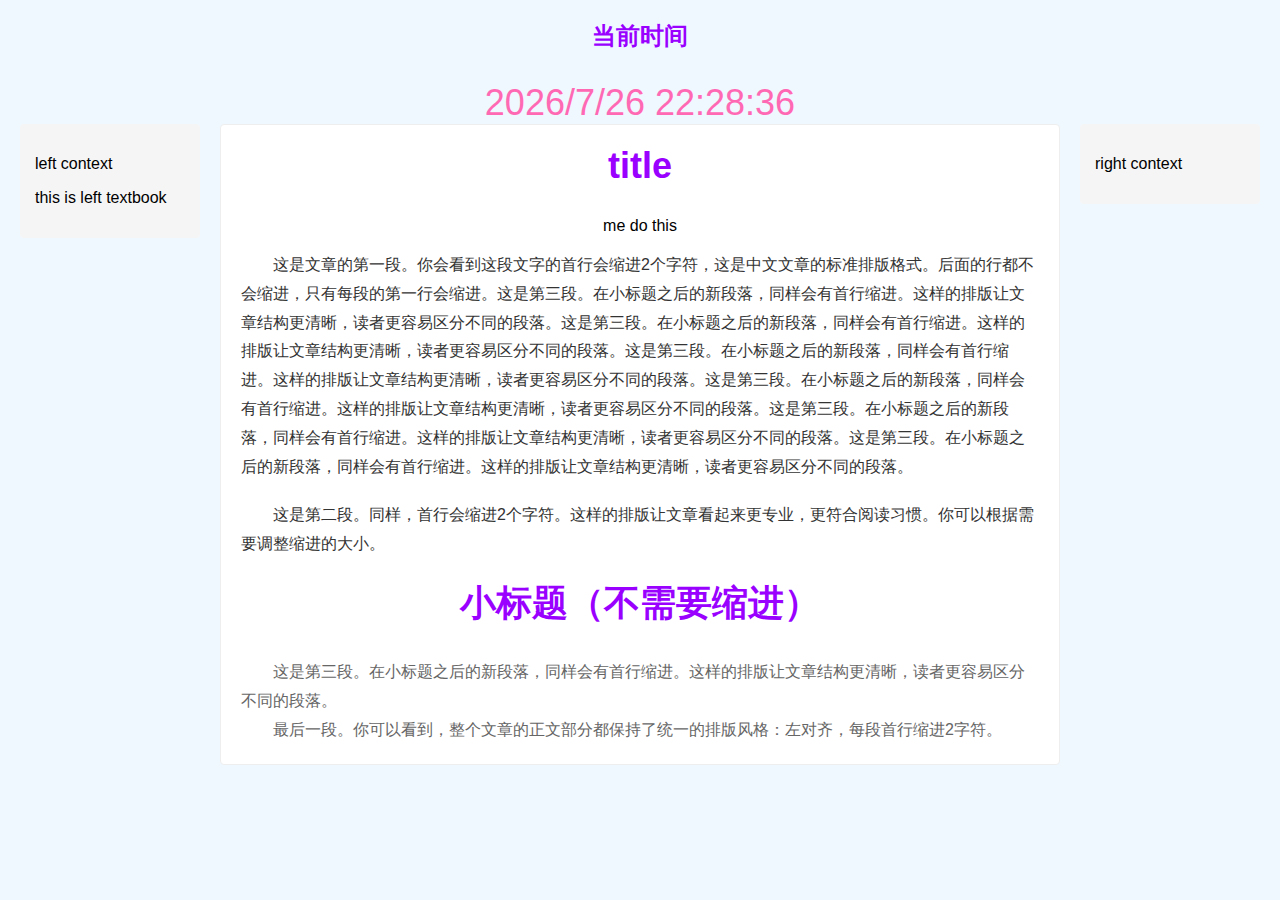
<file: index.html>
<!DOCTYPE html>
<html>
<head>
    <title>Image Tool</title>
    <link rel="stylesheet" href="./css/style.css">
</head>

<body style="background-color: aliceblue;">

<h2>当前时间</h2>
<div id="time"></div>
<div class="container">

    <div class="left">
        <p>left context</p>
        <p>this is left textbook</p>
    </div>

    <div class="main">
        <header style="text-align: center;">
            <h2>title</h2>
            <p class="author">me do this</p>
        </header>
        <article>
            <p class="p1">这是文章的第一段。你会看到这段文字的首行会缩进2个字符，这是中文文章的标准排版格式。后面的行都不会缩进，只有每段的第一行会缩进。这是第三段。在小标题之后的新段落，同样会有首行缩进。这样的排版让文章结构更清晰，读者更容易区分不同的段落。这是第三段。在小标题之后的新段落，同样会有首行缩进。这样的排版让文章结构更清晰，读者更容易区分不同的段落。这是第三段。在小标题之后的新段落，同样会有首行缩进。这样的排版让文章结构更清晰，读者更容易区分不同的段落。这是第三段。在小标题之后的新段落，同样会有首行缩进。这样的排版让文章结构更清晰，读者更容易区分不同的段落。这是第三段。在小标题之后的新段落，同样会有首行缩进。这样的排版让文章结构更清晰，读者更容易区分不同的段落。这是第三段。在小标题之后的新段落，同样会有首行缩进。这样的排版让文章结构更清晰，读者更容易区分不同的段落。</p>
        
            <p class="p1">这是第二段。同样，首行会缩进2个字符。这样的排版让文章看起来更专业，更符合阅读习惯。你可以根据需要调整缩进的大小。</p>
            
            <h2>小标题（不需要缩进）</h2>
            
            <p class="p2">这是第三段。在小标题之后的新段落，同样会有首行缩进。这样的排版让文章结构更清晰，读者更容易区分不同的段落。</p>
            
            <p class="p2">最后一段。你可以看到，整个文章的正文部分都保持了统一的排版风格：左对齐，每段首行缩进2字符。</p>
        </article>
    </div>

    <div class="right">
        <p>right context</p>
    </div>

</div>
<script src="./js/time.js"></script>
</body>

</html>
</file>
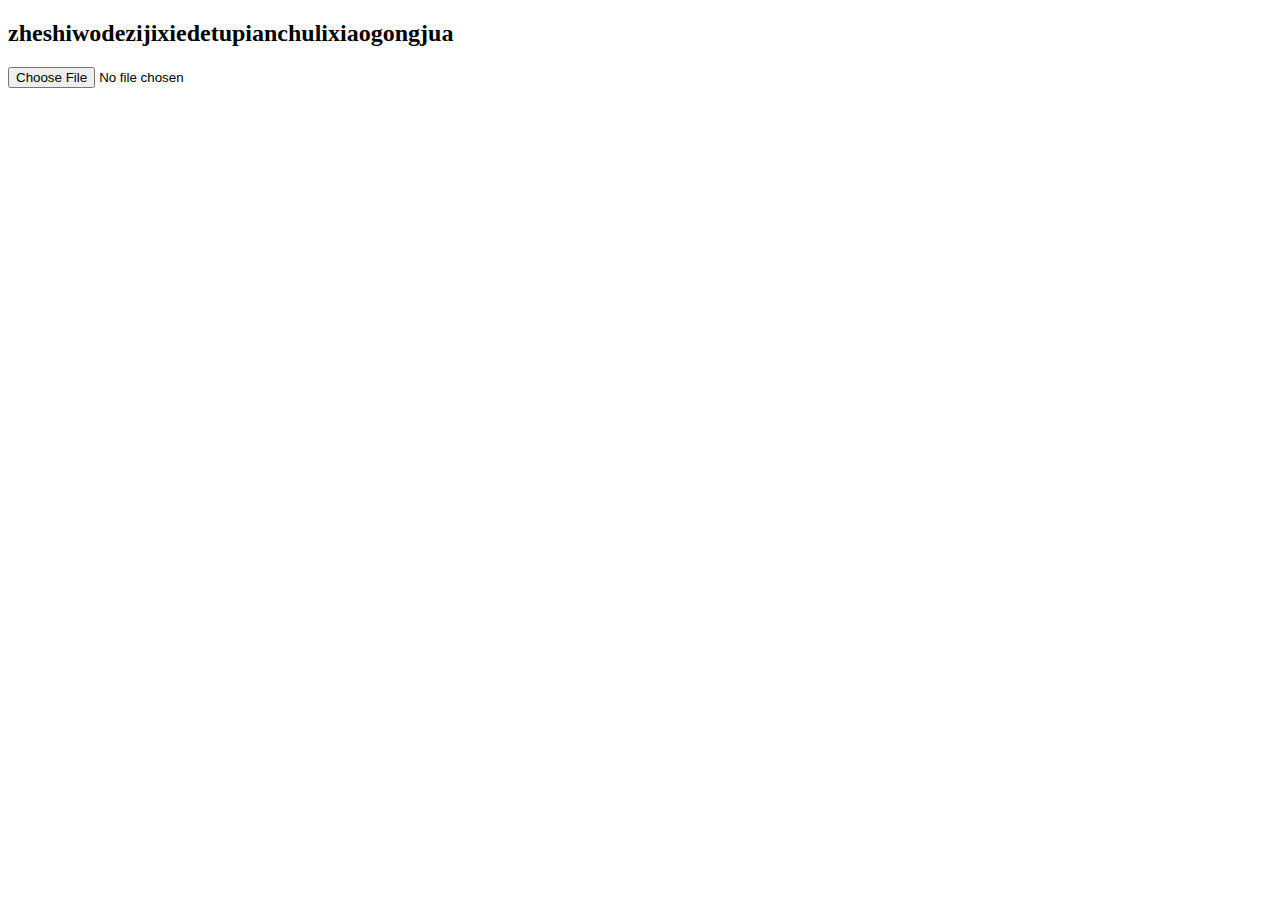
<file: html_file/index.html>
<!DOCTYPE html>
<html>
<head>
    <title>Image Tool</title>
</head>
<body>

<h2>zheshiwodezijixiedetupianchulixiaogongjua</h2>

<input type="file" id="upload">
<br><br>
<img id="preview" width="300">

<script>
document.getElementById("upload").addEventListener("change", function(event) {
    const file = event.target.files[0];
    const reader = new FileReader();
    reader.onload = function(e) {
        document.getElementById("preview").src = e.target.result;
    };
    reader.readAsDataURL(file);
});
</script>

</body>
</html>
</file>
<file: css/style.css>
/* 重置body默认样式，消除浏览器自带边距干扰 */
body {
    margin: 0;
    padding: 20px; /* 整个页面离浏览器边缘20px */
    font-family: Arial, "微软雅黑", sans-serif; /* 通用字体，适配不同系统 */
}

/* 标题h2样式：居中+美观 */
h2 {
    color: rgb(153, 0, 255); /* 紫色文字（你之前用的颜色） */
    text-align: center; /* 标题居中 */
    margin: 0 0 30px 0; /* 标题底部留30px间距，和下方容器分开 */
    font-size: 24px;
}

#time{
    text-align: center;
    font-size: 36px;
    color: hotpink;
}

.container {
    display: flex; 
    align-items: flex-start; 
    gap: 20px; 
}

.left {
    width: 150px; 
    padding: 15px;
    background-color: #f5f5f5; 
    border-radius: 4px; 
}

/* 右侧栏样式：和左侧完全对称 */
.right {
    width: 150px; /* 和左侧宽度一致，保证对称 */
    padding: 15px;
    background-color: #f5f5f5; /* 和左侧背景一致 */
    border-radius: 4px;
}

/* 中间主体：自适应剩余宽度 */
.main {
    flex: 1; /* 核心：占满左右侧栏之外的所有宽度 */
    padding: 20px;
    background-color: #fff; /* 白色背景 */
    border: 1px solid #eee; /* 轻微边框，区分区域 */
    border-radius: 4px;
}

/* 中间p1段落样式：自定义样式 */
.main .p1 {
    text-indent: 2em;
    color: #333; /* 深灰色文字 */
    line-height: 1.8; /* 行高，提升可读性 */
    margin: 0 0 20px 0; /* 底部留20px间距，和p2分开 */
}

/* 中间p2段落样式：自定义样式 */
.main .p2 {
    text-indent: 2em;
    color: #666; /* 中灰色文字 */
    line-height: 1.8;
    margin: 0;
}

.main h2{
    font-size: 36px;
}
</file>
